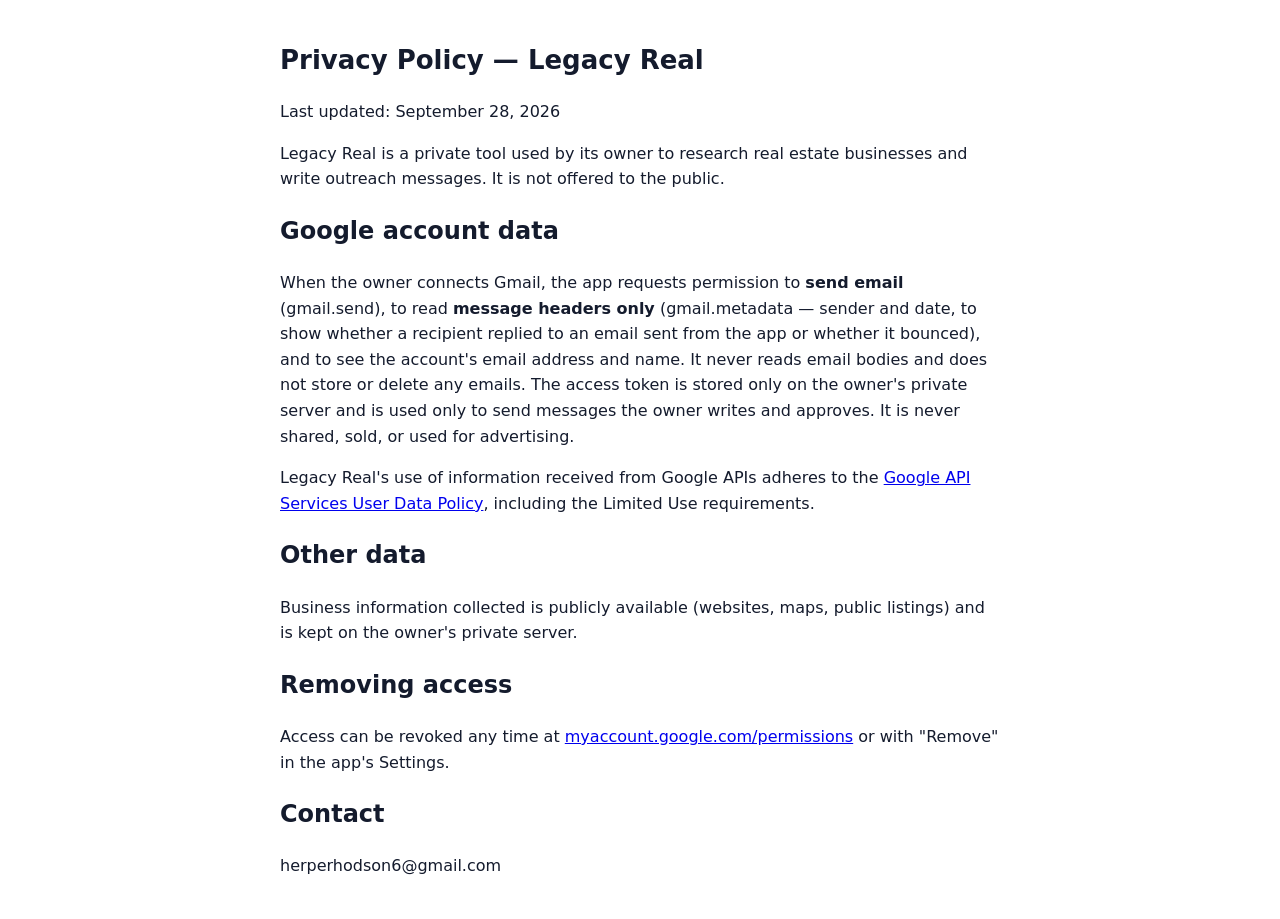
<file: static/privacy.html>
<!doctype html><html lang="en"><head><meta charset="utf-8"><meta name="viewport" content="width=device-width,initial-scale=1">
<title>Privacy Policy · Legacy Real</title><style>body{font:16px/1.6 system-ui,sans-serif;max-width:720px;margin:40px auto;padding:0 16px;color:#141b2d}h1{font-size:26px}</style></head><body>
<h1>Privacy Policy — Legacy Real</h1><p>Last updated: September 28, 2026</p>
<p>Legacy Real is a private tool used by its owner to research real estate businesses and write outreach messages. It is not offered to the public.</p>
<h2>Google account data</h2>
<p>When the owner connects Gmail, the app requests permission to <b>send email</b> (gmail.send), to read <b>message headers only</b> (gmail.metadata — sender and date, to show whether a recipient replied to an email sent from the app or whether it bounced), and to see the account's email address and name. It never reads email bodies and does not store or delete any emails. The access token is stored only on the owner's private server and is used only to send messages the owner writes and approves. It is never shared, sold, or used for advertising.</p>
<p>Legacy Real's use of information received from Google APIs adheres to the <a href="https://developers.google.com/terms/api-services-user-data-policy">Google API Services User Data Policy</a>, including the Limited Use requirements.</p>
<h2>Other data</h2><p>Business information collected is publicly available (websites, maps, public listings) and is kept on the owner's private server.</p>
<h2>Removing access</h2><p>Access can be revoked any time at <a href="https://myaccount.google.com/permissions">myaccount.google.com/permissions</a> or with "Remove" in the app's Settings.</p>
<h2>Contact</h2><p>herperhodson6@gmail.com</p></body></html>
</file>
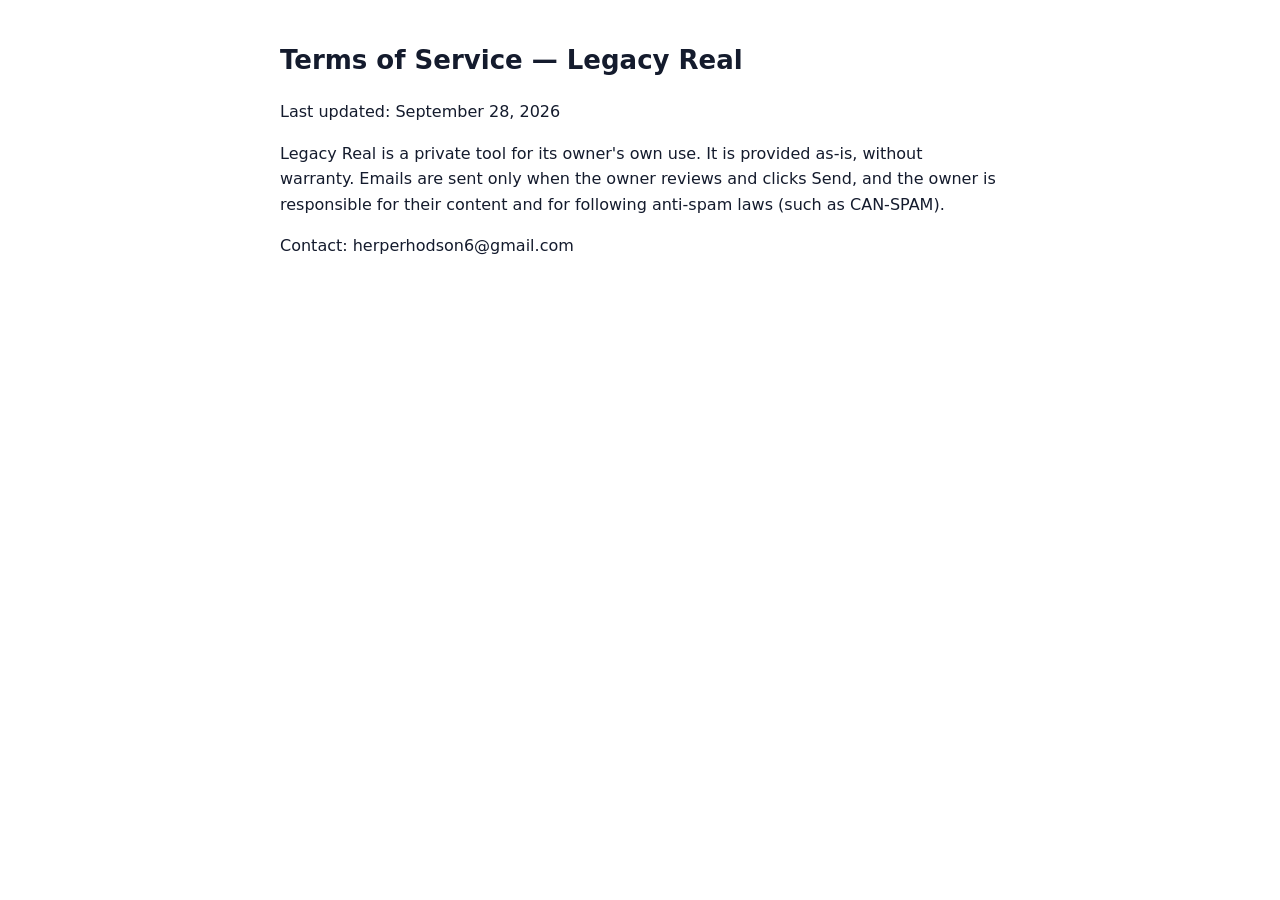
<file: static/terms.html>
<!doctype html><html lang="en"><head><meta charset="utf-8"><meta name="viewport" content="width=device-width,initial-scale=1">
<title>Terms · Legacy Real</title><style>body{font:16px/1.6 system-ui,sans-serif;max-width:720px;margin:40px auto;padding:0 16px;color:#141b2d}h1{font-size:26px}</style></head><body>
<h1>Terms of Service — Legacy Real</h1><p>Last updated: September 28, 2026</p>
<p>Legacy Real is a private tool for its owner's own use. It is provided as-is, without warranty. Emails are sent only when the owner reviews and clicks Send, and the owner is responsible for their content and for following anti-spam laws (such as CAN-SPAM).</p>
<p>Contact: herperhodson6@gmail.com</p></body></html>
</file>
